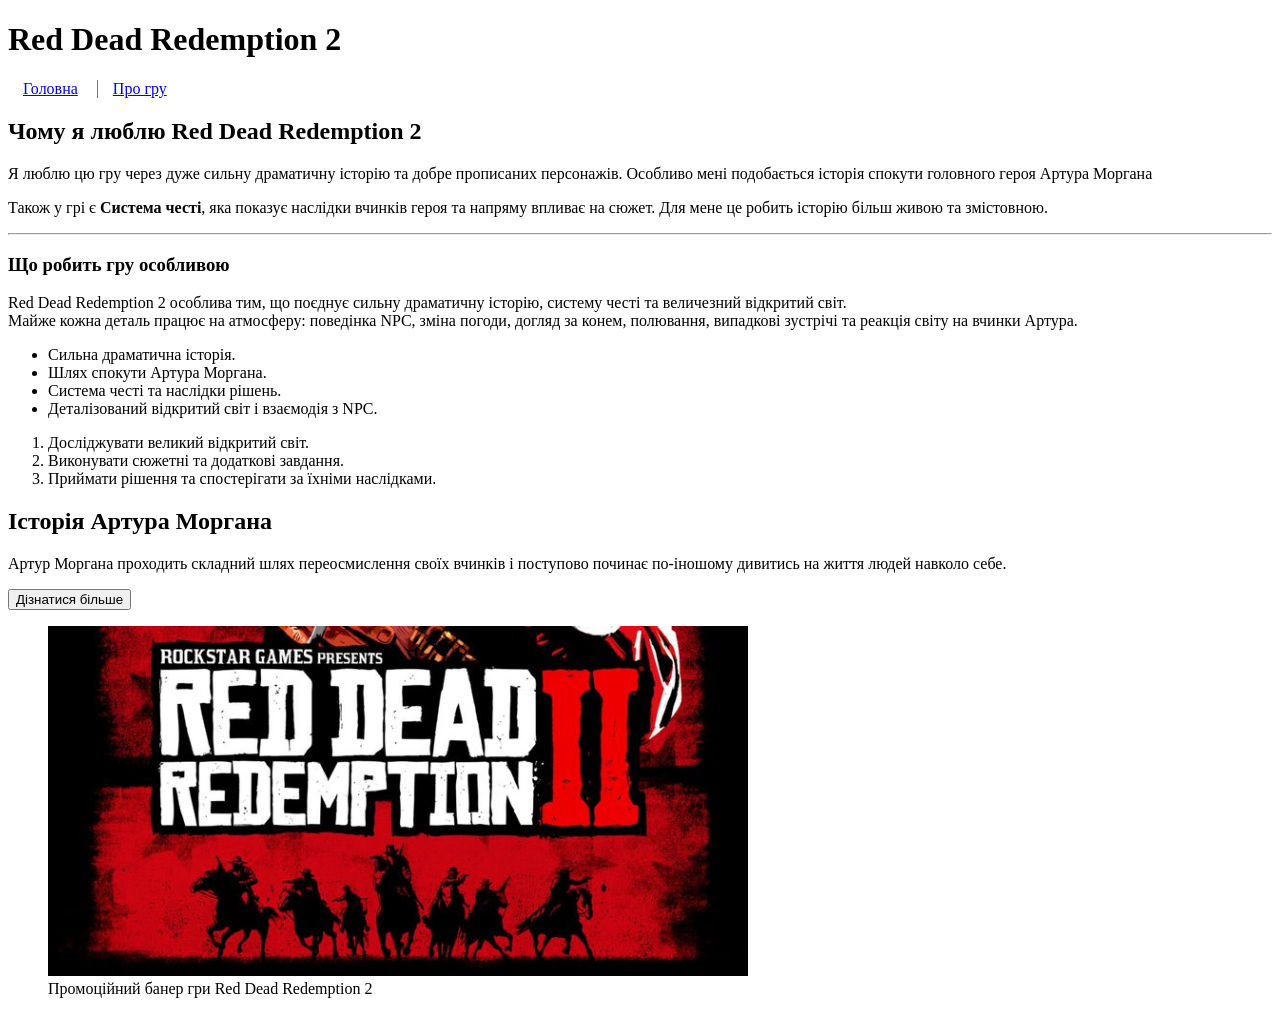
<file: fav game/index.html>
﻿<!DOCTYPE html>
<html lang="uk">
<head>
    <meta charset="utf-8" />
    <meta name="description" content="Сайт про мою улюблену гру Red Dead Redemption 2" />
    <title>Red Dead Redemption 2 — моя улюблена гра</title>

    <style>
         /* Налаштування всього блоку навігації */
         nav {
             margin-bottom: 20px;
             /* Відступ знизу після навігації */
         }

             /* Налаштування посилань у навігації */
             nav a {
                 display: inline-block;
                 /* Дозволяє задавати відступи навколо посилань */

                 padding: 0 15px;
                 /* Відступ зліва і справа від тексту */
             }

                 /* Налаштування кожного посилання,
        яке йде після іншого посилання */
                 nav a + a {
                     border-left: 1px solid #777;
                     /* Вертикальна лінія перед другим посиланням */
                 }
    </style>
</head>
<body>
    <header>
        <h1>Red Dead Redemption 2</h1>

        <nav>
            <a href="index.html">Головна</a>
            <a href="about.html">Про гру</a>
        </nav>
    </header>
    <main>
        <section>
            <h2>Чому я люблю Red Dead Redemption 2</h2>

            <p>
                Я люблю цю гру через дуже сильну драматичну історію та добре прописаних персонажів.
                Особливо мені подобається історія спокути головного героя Артура Моргана
            </p>

            <p>
                Також у грі є
                <strong>Система честі</strong>,
                яка показує наслідки вчинків героя та напряму впливає на сюжет.
                Для мене це робить історію більш живою та змістовною.
            </p>
        </section>

        <hr />
            
        <section id="features">
            <h3>Що робить гру особливою</h3>

            <p>
                Red Dead Redemption 2 особлива тим, що поєднує сильну драматичну історію,
                систему честі та величезний відкритий світ.
                <br>
                Майже кожна деталь працює на атмосферу: поведінка NPC, зміна погоди,
                догляд за конем, полювання, випадкові зустрічі та реакція світу на вчинки Артура.
            </p>
            <ul>
                <li>Сильна драматична історія.</li>
                <li>Шлях спокути Артура Моргана.</li>
                <li>Система честі та наслідки рішень.</li>
                <li>Деталізований відкритий світ і взаємодія з NPC.</li>
            </ul>
            <ol>
                <li>Досліджувати великий відкритий світ.</li>
                <li>Виконувати сюжетні та додаткові завдання.</li>
                <li>Приймати рішення та спостерігати за їхніми наслідками.</li>
            </ol>
        </section>
        <article>
            <h2>Історія Артура Моргана</h2>

            <p>
                Артур Моргана проходить складний шлях переосмислення своїх вчинків 
                і поступово починає по-іношому дивитись на життя людей навколо себе.
            </p>

            <form action="about.html" method="get">
                <button type="submit">Дізнатися більше</button>
            </form>

        </article>
        <figure>
            <img
                 src="images/rdr2.jpg"
                 alt="Промоційний банер гри Red Dead Redemption 2 із вершниками на червоному тлі"
                 width="700" />

            <figcaption>
                Промоційний банер гри Red Dead Redemption 2
            </figcaption>
        </figure>
    </main>
</body>
</html>
</file>
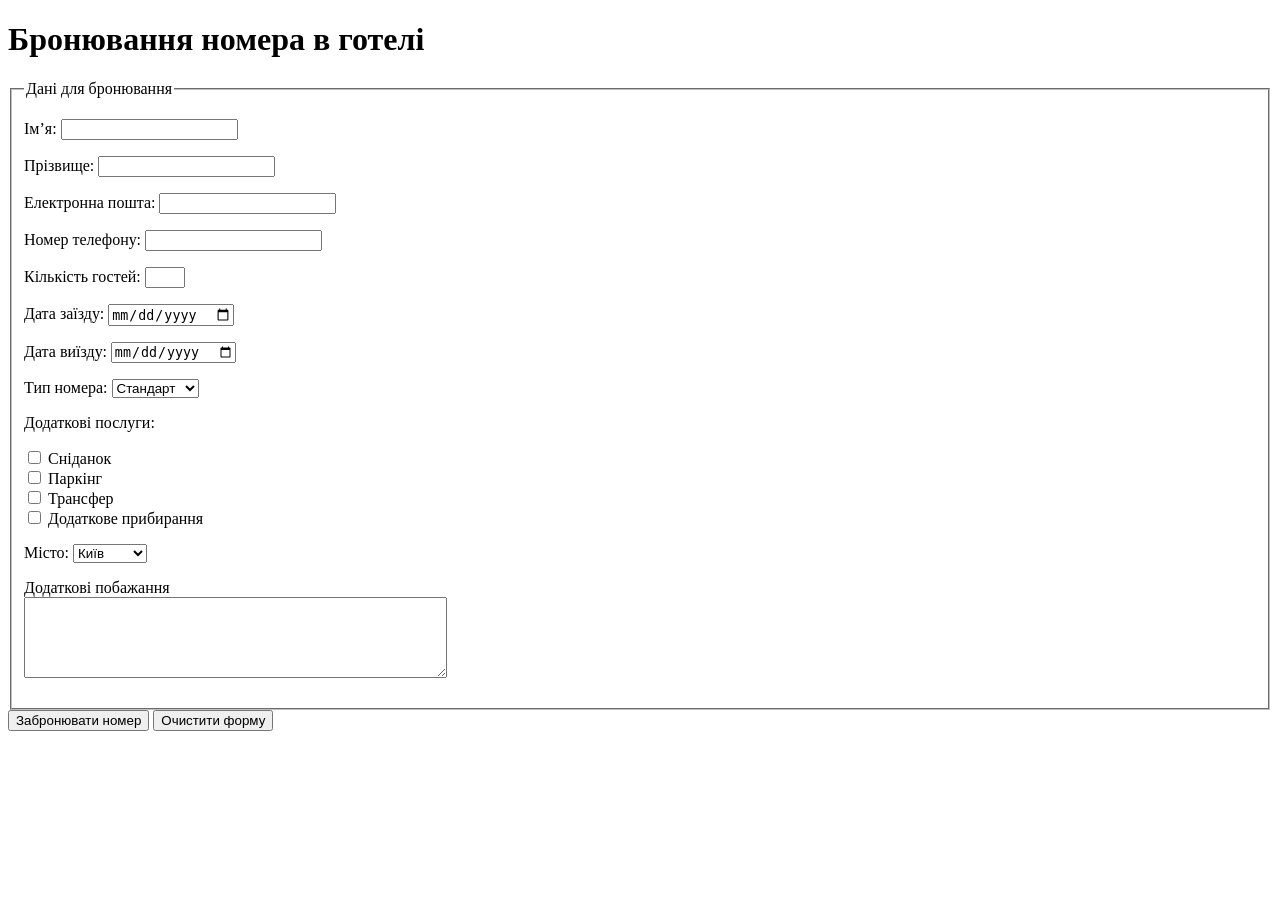
<file: hotel form/index.html>
﻿<!DOCTYPE html>
<html lang="uk">
<head>
    <meta charset="utf-8">
    <title>Бронювання номера</title>
</head>
<body>

    <h1>Бронювання номера в готелі</h1>
    <form>
        <fieldset>
            <legend>Дані для бронювання</legend>
            <p>
                <label for="firstName">Ім’я:</label>
                <input type="text"
                       id="firstName"
                       name="firstName"
                       required>
            </p>
            <p>
                <label for="lastName">Прізвище:</label>
                <input type="text"
                       id="lastName"
                       name="lastName"
                       required>
            </p>
            <p>
                <label for="email">Електронна пошта:</label>
                <input type="email"
                       id="email"
                       name="email"
                       required>
            </p>
            <p>
                <label for="phone">Номер телефону:</label>
                <input type="tel"
                       id="phone"
                       name="phone"
                       required>
            </p>
            <p>
                <label for="guests">Кількість гостей:</label>

                <input type="number"
                       id="guests"
                       name="guests"
                       min="1"
                       max="6"
                       required>
            </p>
            <p>
                <label for="checkin">Дата заїзду:</label>

                <input type="date"
                       id="checkin"
                       name="checkin"
                       required>
            </p>

            <p>
                <label for="checkout">Дата виїзду:</label>

                <input type="date"
                       id="checkout"
                       name="checkout"
                       required>
            </p>
            <p>
                <label for="room">Тип номера:</label>

                <select id="room" name="room" required>
                    <option value="single">Стандарт</option>
                    <option value="double">Напівлюкс</option>
                    <option value="luxury">Люкс</option>
                </select>
            </p>
            <p>Додаткові послуги:</p>

            <label>
                <input type="checkbox"
                       name="service"
                       value="breakfast" />
                       Сніданок
            <label>
            <br>

            <label>
                <input type="checkbox"
                       name="service"
                       value="parking" />
                       Паркінг
            <label>
            <br>

            <label>
                <input type="checkbox"
                       name="service"
                       value="transfer" />
                       Трансфер
            </label>
            <br>

            <label>
                <input type="checkbox"
                       name="service"
                       value="cleaning" />
                       Додаткове прибирання
            <label>
                <p>
                    <label for="city">Місто:</label>

                    <select id="city" name="city">
                        <option value="kyiv">Київ</option>
                        <option value="lviv">Львів</option>
                        <option value="odesa">Одеса</option>
                        <option value="uzhhorod">Ужгород</option>
                        <option value="chernivtsi">Чернівці</option>
                    </select>
                </p>
            <p>
                <label for="wishes">Додаткові побажання</label>
                <br>

                <textarea id="wishes"
                          name="wishes"
                          rows="5"
                          cols="50"
                          maxlength="250"></textarea>
            </p>
        </fieldset>
        <button type="submit">Забронювати номер</button>
        <button type="reset">Очистити форму</button>
    </form>
</body>
</html>
</file>
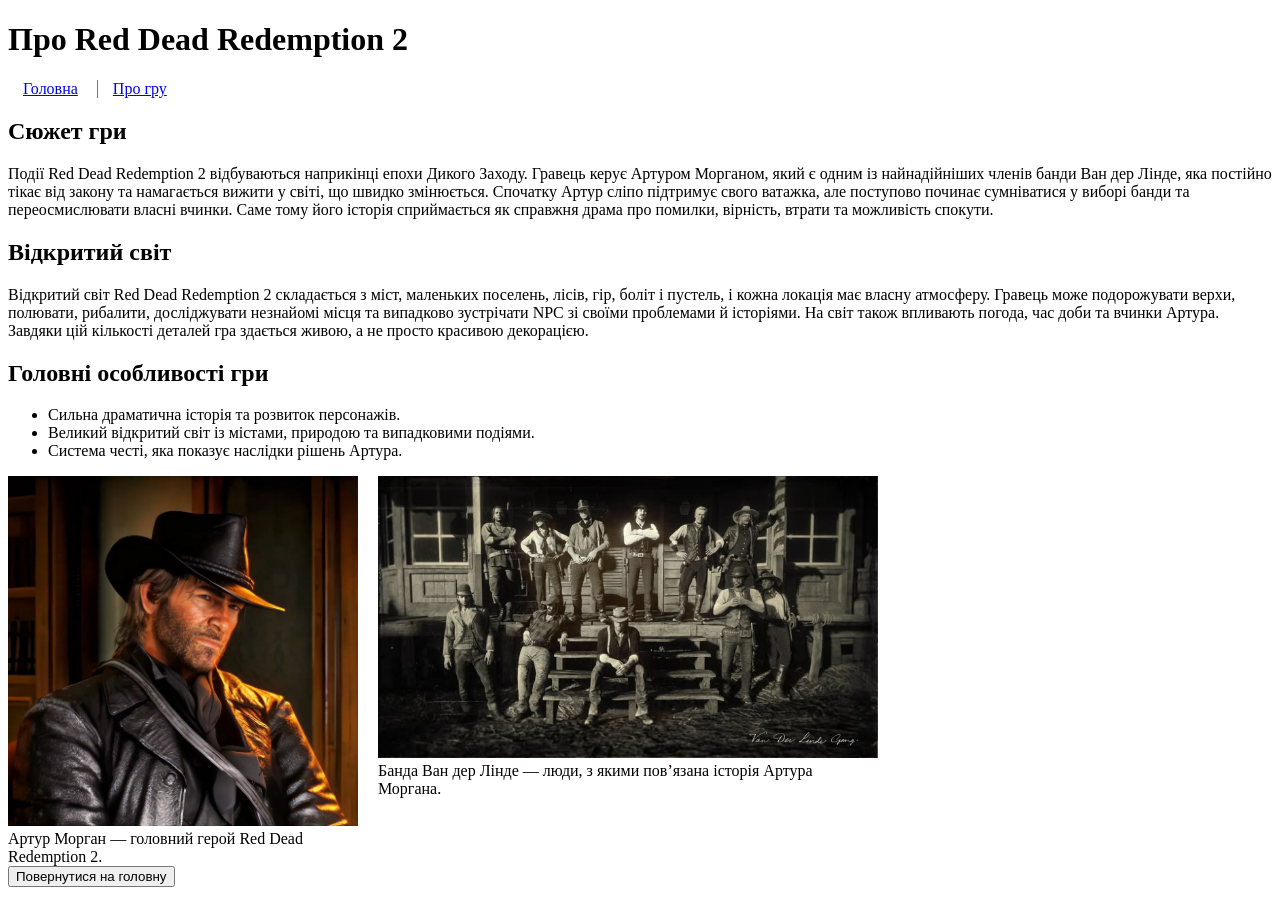
<file: fav game/about.html>
﻿<!DOCTYPE html>
<html lang="uk">
<head>
    <meta charset="utf-8">
    <meta name="description" content="Інформаційна сторінка про гру Red Dead Redemption 2">
    <title>Про Red Dead Redemption 2</title>
    <style>
        /* Розділ навігації */
        nav {
            margin-bottom: 20px;
            /* Відступ після навігації */
        }

            nav a {
                display: inline-block;
                /* Дозволяє нормально задавати відступи */

                padding: 0 15px;
                /* Відступ зліва і справа від тексту */
            }

                nav a + a {
                    border-left: 1px solid #777;
                    /* Вертикальна лінія перед другим посиланням */
                }

        /* Контейнер для двох фотографій */
        .gallery {
            display: flex;
            /* Розміщує фотографії поруч */

            gap: 20px;
            /* Відстань між фотографіями */

            align-items: flex-start;
            /* Вирівнює фотографії по верхньому краю */

            flex-wrap: wrap;
            /* На вузькому екрані переносить їх одна під одну */
        }

            /* Загальні налаштування блоків із фотографіями */
            .gallery figure {
                margin: 0;
                /* Прибирає стандартні відступи figure */
            }

                /* Перша фотографія — Артур */
                .gallery figure:first-child {
                    flex: 0 1 350px;
                    /* Орієнтовна ширина фотографії Артура */
                }

                /* Друга фотографія — банда */
                .gallery figure:last-child {
                    flex: 0 1 500px;
                    /* Орієнтовна ширина фотографії банди */
                }

            /* Налаштування самих зображень */
            .gallery img {
                width: 100%;
                /* Картинка займає ширину свого контейнера */

                height: auto;
                /* Зберігає правильні пропорції картинки */
            }
    </style>
</head>

<body>
    <header>
        <h1>Про Red Dead Redemption 2</h1>

        <nav>
            <a href="index.html">Головна</a>
            <a href="about.html">Про гру</a>
        </nav>
    </header>

    <main>
        <section>
            <h2>Сюжет гри</h2>

            <p>
                Події Red Dead Redemption 2 відбуваються наприкінці епохи Дикого Заходу.
                Гравець керує Артуром Морганом, який є одним із найнадійніших членів банди Ван дер Лінде,
                яка постійно тікає від закону та намагається вижити у світі, що швидко змінюється.
                Спочатку Артур сліпо підтримує свого ватажка, але поступово починає сумніватися
                у виборі банди та переосмислювати власні вчинки.
                Саме тому його історія сприймається як справжня драма про помилки,
                вірність, втрати та можливість спокути.
            </p>

            <h2>Відкритий світ</h2>

            <p>
                Відкритий світ Red Dead Redemption 2 складається з міст, маленьких поселень,
                лісів, гір, боліт і пустель, і кожна локація має власну атмосферу.
                Гравець може подорожувати верхи, полювати, рибалити, досліджувати незнайомі місця
                та випадково зустрічати NPC зі своїми проблемами й історіями.
                На світ також впливають погода, час доби та вчинки Артура.
                Завдяки цій кількості деталей гра здається живою, а не просто красивою декорацією.
            </p>
            <h2>Головні особливості гри</h2>

            <ul>
                <li>Сильна драматична історія та розвиток персонажів.</li>
                <li>Великий відкритий світ із містами, природою та випадковими подіями.</li>
                <li>Система честі, яка показує наслідки рішень Артура.</li>
            </ul>
           
            <div class="gallery">
                <figure>
                    <img src="images/arthur.jpg"
                         alt="Артур Морган із гри Red Dead Redemption 2"
                         width="500">

                    <figcaption>
                        Артур Морган — головний герой Red Dead Redemption 2.
                    </figcaption>
                </figure>

                <figure>
                    <img src="images/gang.jpg"
                         alt="Банда Ван дер Лінде з гри Red Dead Redemption 2"
                         width="700">

                    <figcaption>
                        Банда Ван дер Лінде — люди, з якими пов’язана історія Артура Моргана.
                    </figcaption>
                </figure>
            </div>
        </section>
        <form action="index.html" method="get">
            <button type="submit">Повернутися на головну</button>
        </form>
    </main>
</body>
</html>
</file>
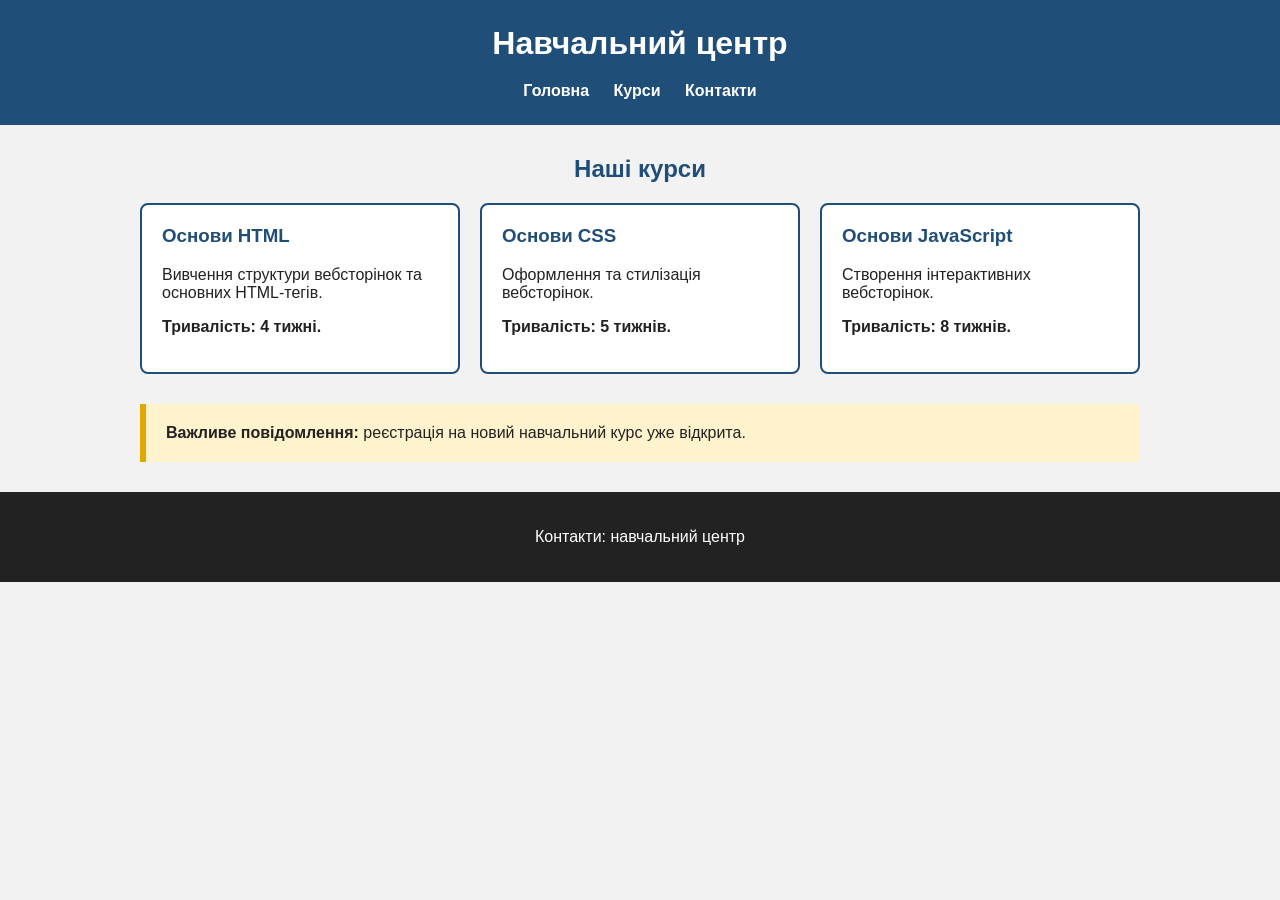
<file: practical-css/work.html>
﻿<!DOCTYPE html>
<html lang="uk">
<head>
    <meta charset="UTF-8">
    <title>Навчальний центр</title>
    <link rel="stylesheet" href="style.css">
</head>
<body>
    <header>
        <h1>Навчальний центр</h1>

        <nav>
            <a href="#home">Головна</a>
            <a href="#courses">Курси</a>
            <a href="#contacts">Контакти</a>
        </nav>
    </header>

    <main id="home">
        <section id="courses">
            <h2>Наші курси</h2>

            <div class="courses">
                <article class="course-card">
                    <h3>Основи HTML</h3>
                    <p>Вивчення структури вебсторінок та основних HTML-тегів.</p>
                    <p class="duration">Тривалість: 4 тижні.</p>
                </article>

                <article class="course-card">
                    <h3>Основи CSS</h3>
                    <p>Оформлення та стилізація вебсторінок.</p>
                    <p class="duration">Тривалість: 5 тижнів.</p>
                </article>

                <article class="course-card">
                    <h3>Основи JavaScript</h3>
                    <p>Створення інтерактивних вебсторінок.</p>
                    <p class="duration">Тривалість: 8 тижнів.</p>
                </article>
            </div>
        </section>

        <aside class="notice">
            <strong>Важливе повідомлення:</strong>
            реєстрація на новий навчальний курс уже відкрита.
        </aside>
    </main>

    <footer id="contacts">
        <p>Контакти: навчальний центр</p>
    </footer>
</body>
</html>
</file>
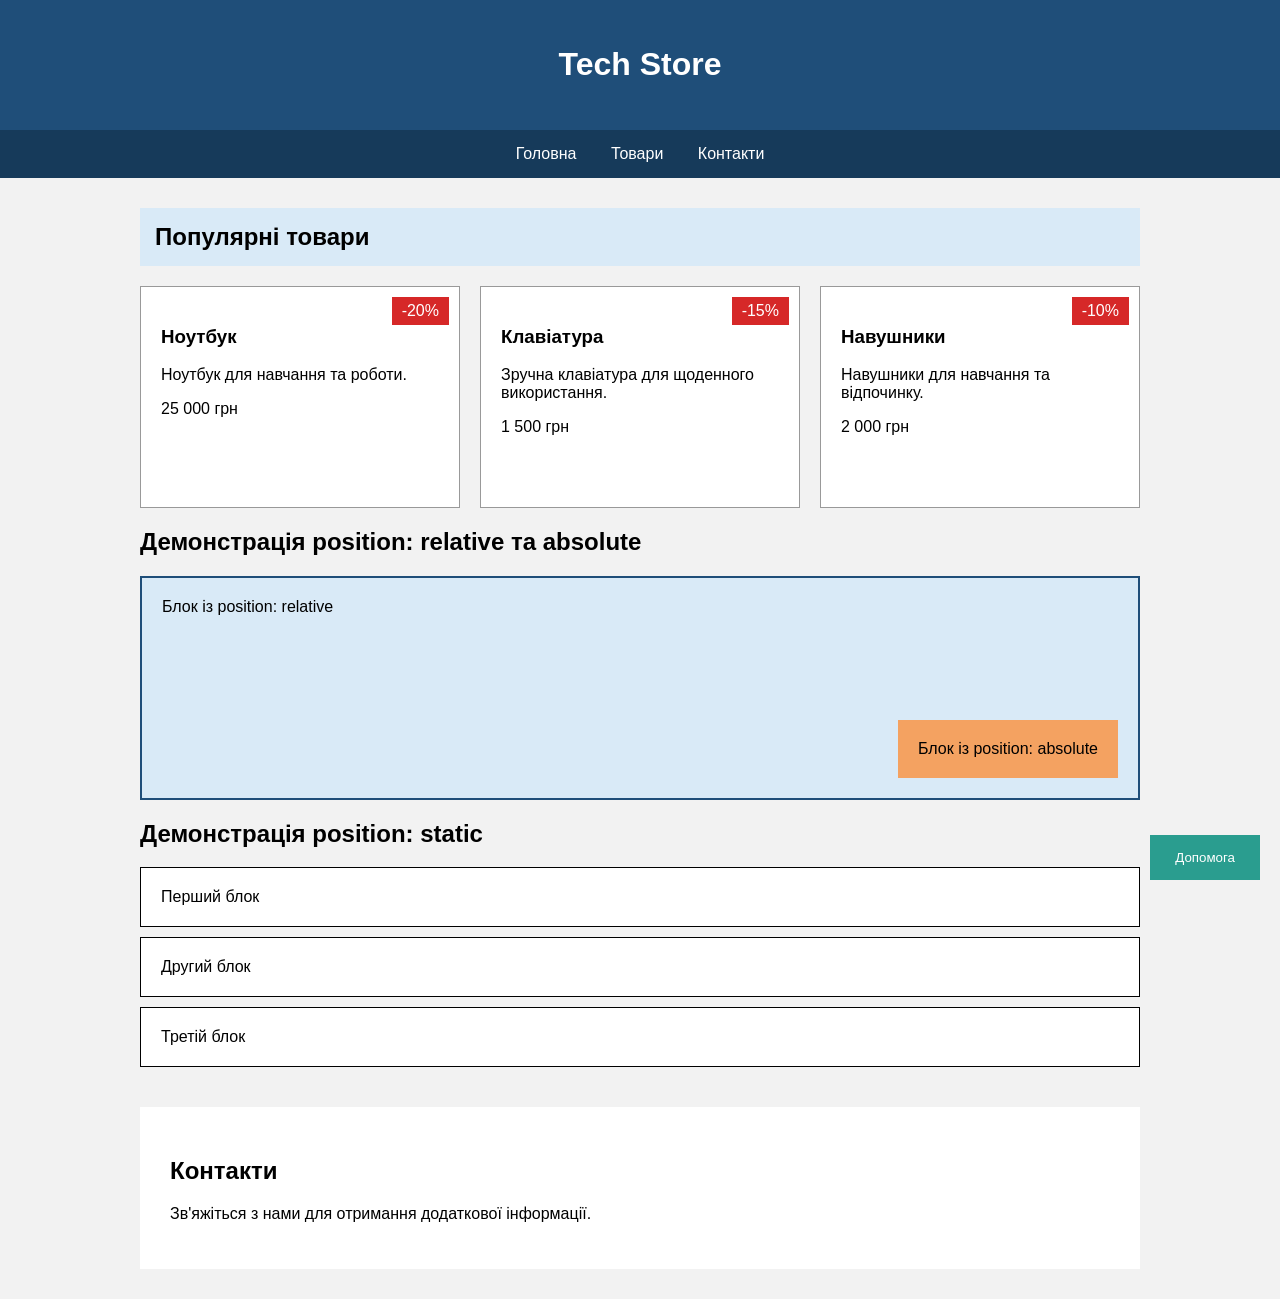
<file: practical-positioning-css/work.html>
﻿<!DOCTYPE html>
<html lang="uk">
<head>
    <meta charset="UTF-8">
    <title>Tech Store</title>
    <link rel="stylesheet" href="style.css">
</head>
<body>
    <header>
        <h1>Tech Store</h1>
    </header>

    <nav class="menu">
        <a href="#home">Головна</a>
        <a href="#products">Товари</a>
        <a href="#contacts">Контакти</a>
    </nav>

    <main id="home">
        <h2 class="sticky-title">Популярні товари</h2>

        <section id="products" class="products">
            <article class="product">
                <span class="discount">-20%</span>
                <h3>Ноутбук</h3>
                <p>Ноутбук для навчання та роботи.</p>
                <p class="price">25 000 грн</p>
            </article>

            <article class="product">
                <span class="discount">-15%</span>
                <h3>Клавіатура</h3>
                <p>Зручна клавіатура для щоденного використання.</p>
                <p class="price">1 500 грн</p>
            </article>

            <article class="product">
                <span class="discount">-10%</span>
                <h3>Навушники</h3>
                <p>Навушники для навчання та відпочинку.</p>
                <p class="price">2 000 грн</p>
            </article>
        </section>

        <section class="position-demo">
            <h2>Демонстрація position: relative та absolute</h2>

            <div class="relative-box">
                Блок із position: relative

                <div class="absolute-box">
                    Блок із position: absolute
                </div>
            </div>
        </section>

        <section class="static-demo">
            <h2>Демонстрація position: static</h2>

            <div class="static-box">Перший блок</div>
            <div class="static-box">Другий блок</div>
            <div class="static-box">Третій блок</div>
        </section>

        <section id="contacts" class="contacts">
            <h2>Контакти</h2>
            <p>Зв'яжіться з нами для отримання додаткової інформації.</p>
        </section>
    </main>

    <button class="help">Допомога</button>
</body>
</html>
</file>
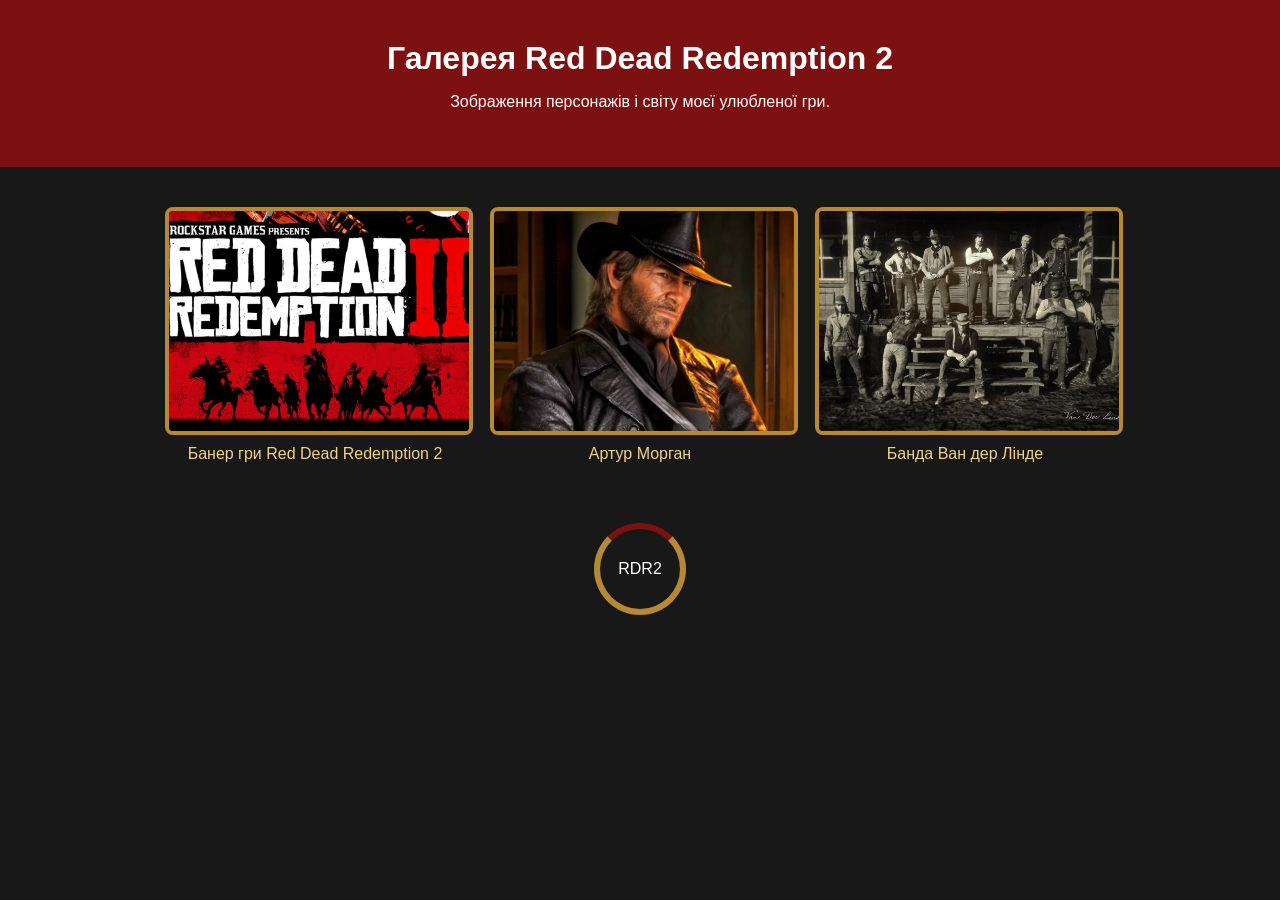
<file: practical-transformations/work.html>
﻿<!DOCTYPE html>
<html lang="uk">
<head>
    <meta charset="UTF-8">
    <title>Галерея Red Dead Redemption 2</title>
    <link rel="stylesheet" href="style.css">
</head>
<body>
    <header>
        <h1>Галерея Red Dead Redemption 2</h1>
        <p>Зображення персонажів і світу моєї улюбленої гри.</p>
    </header>

    <main>
        <section class="gallery">
            <figure>
                <img src="images/rdr2.jpg"
                     alt="Банер гри Red Dead Redemption 2">
                <figcaption>Банер гри Red Dead Redemption 2</figcaption>
            </figure>

            <figure>
                <img src="images/arthur.jpg"
                     alt="Артур Морган у грі Red Dead Redemption 2">
                <figcaption>Артур Морган</figcaption>
            </figure>

            <figure>
                <img src="images/gang.jpg"
                     alt="Банда Ван дер Лінде">
                <figcaption>Банда Ван дер Лінде</figcaption>
            </figure>
        </section>

        <div class="decorative-element">RDR2</div>
    </main>
</body>
</html>
</file>
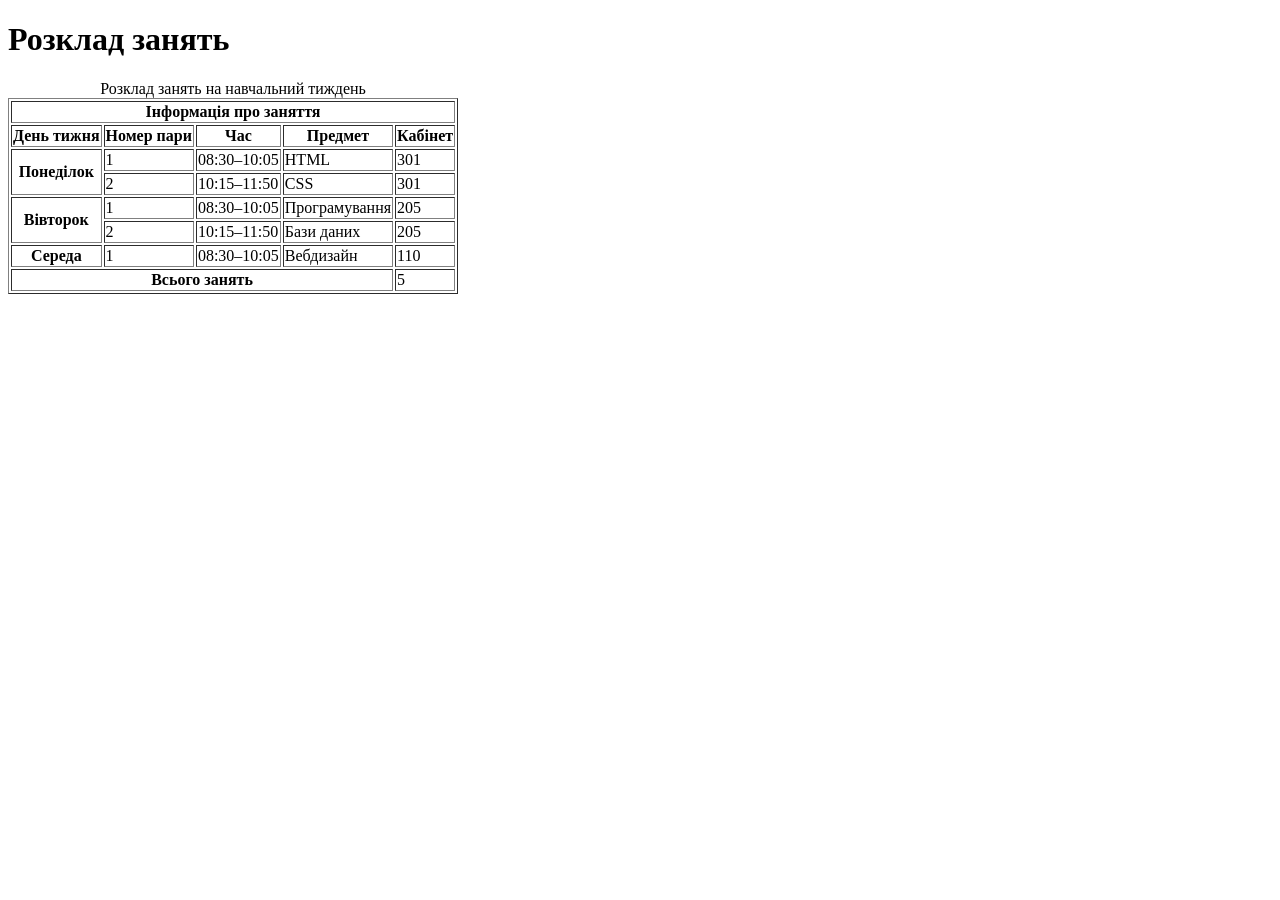
<file: practical-work-tables/work.html>
﻿<!DOCTYPE html>
<html lang="uk">
<head>
    <meta charset="UTF-8">
    <title>Розклад занять</title>
</head>
<body>
    <main>
        <h1>Розклад занять</h1>

        <table border="1">
            <caption>Розклад занять на навчальний тиждень</caption>

            <thead>
                <tr>
                    <th colspan="5">Інформація про заняття</th>
                </tr>
                <tr>
                    <th scope="col">День тижня</th>
                    <th scope="col">Номер пари</th>
                    <th scope="col">Час</th>
                    <th scope="col">Предмет</th>
                    <th scope="col">Кабінет</th>
                </tr>
            </thead>

            <tbody>
                <tr>
                    <th rowspan="2" scope="rowgroup">Понеділок</th>
                    <td>1</td>
                    <td>08:30–10:05</td>
                    <td>HTML</td>
                    <td>301</td>
                </tr>
                <tr>
                    <td>2</td>
                    <td>10:15–11:50</td>
                    <td>CSS</td>
                    <td>301</td>
                </tr>

                <tr>
                    <th rowspan="2" scope="rowgroup">Вівторок</th>
                    <td>1</td>
                    <td>08:30–10:05</td>
                    <td>Програмування</td>
                    <td>205</td>
                </tr>
                <tr>
                    <td>2</td>
                    <td>10:15–11:50</td>
                    <td>Бази даних</td>
                    <td>205</td>
                </tr>

                <tr>
                    <th scope="row">Середа</th>
                    <td>1</td>
                    <td>08:30–10:05</td>
                    <td>Вебдизайн</td>
                    <td>110</td>
                </tr>
            </tbody>

            <tfoot>
                <tr>
                    <th colspan="4" scope="row">Всього занять</th>
                    <td>5</td>
                </tr>
            </tfoot>
        </table>
    </main>
</body>
</html>
</file>
<file: practical-css/style.css>
﻿/* Загальні стилі сторінки */
body {
    margin: 0;
    font-family: Arial, sans-serif;
    background-color: #f2f2f2;
    color: #222;
}

/* Верхня частина сторінки */
header {
    padding: 25px;
    background-color: #1f4e79;
    color: white;
    text-align: center;
}

/* Головний заголовок */
h1 {
    margin: 0 0 20px;
}

/* Меню навігації */
nav a {
    margin: 0 10px;
    color: white;
    text-decoration: none;
    font-weight: bold;
}

    /* Зміна вигляду посилання при наведенні */
    nav a:hover {
        text-decoration: underline;
    }

/* Основний вміст */
main {
    max-width: 1000px;
    margin: 30px auto;
    padding: 0 20px;
}

/* Заголовок розділу */
#courses h2 {
    color: #1f4e79;
    text-align: center;
}

/* Контейнер карток */
.courses {
    display: flex;
    gap: 20px;
    justify-content: center;
}

/* Окрема картка курсу */
.course-card {
    flex: 1;
    padding: 20px;
    background-color: white;
    border: 2px solid #1f4e79;
    border-radius: 8px;
}

    /* Заголовки карток */
    .course-card h3 {
        margin-top: 0;
        color: #1f4e79;
    }

/* Тривалість навчання */
.duration {
    font-weight: bold;
}

/* Важливе повідомлення */
.notice {
    margin-top: 30px;
    padding: 20px;
    background-color: #fff3cd;
    border-left: 6px solid #e0a800;
}

/* Нижня частина сторінки */
footer {
    padding: 20px;
    background-color: #222;
    color: white;
    text-align: center;
}
</file>
<file: practical-positioning-css/style.css>
﻿/* Загальні стилі */
body {
    margin: 0;
    font-family: Arial, sans-serif;
    background-color: #f2f2f2;
}

/* Статичне позиціонування */
header {
    position: static;
    padding: 25px;
    text-align: center;
    background-color: #1f4e79;
    color: white;
}

/* Меню залишається зверху під час прокручування */
.menu {
    position: sticky;
    top: 0;
    z-index: 10;
    padding: 15px;
    background-color: #163a5a;
    text-align: center;
}

    .menu a {
        margin: 0 15px;
        color: white;
        text-decoration: none;
    }

/* Основний вміст */
main {
    max-width: 1000px;
    margin: 30px auto;
    padding: 0 20px;
}

/* Заголовок із position: sticky */
.sticky-title {
    position: sticky;
    top: 60px;
    z-index: 5;
    padding: 15px;
    background-color: #d9eaf7;
}

/* Картки товарів */
.products {
    display: flex;
    gap: 20px;
}

.product {
    position: relative;
    flex: 1;
    min-height: 180px;
    padding: 20px;
    background-color: white;
    border: 1px solid #999;
}

/* Позиціонування знижки всередині картки */
.discount {
    position: absolute;
    top: 10px;
    right: 10px;
    padding: 5px 10px;
    background-color: #d62828;
    color: white;
}

/* Демонстрація relative */
.relative-box {
    position: relative;
    min-height: 180px;
    padding: 20px;
    background-color: #d9eaf7;
    border: 2px solid #1f4e79;
}

/* Демонстрація absolute */
.absolute-box {
    position: absolute;
    right: 20px;
    bottom: 20px;
    padding: 20px;
    background-color: #f4a261;
}

/* Демонстрація static */
.static-box {
    position: static;
    margin: 10px 0;
    padding: 20px;
    border: 1px solid black;
    background-color: white;
}

/* Фіксована кнопка */
.help {
    position: fixed;
    right: 20px;
    bottom: 20px;
    z-index: 20;
    padding: 15px 25px;
    border: none;
    background-color: #2a9d8f;
    color: white;
    cursor: pointer;
}

/* Нижня частина сторінки */
.contacts {
    margin-top: 40px;
    padding: 30px;
    background-color: white;
}
</file>
<file: practical-transformations/style.css>
﻿body {
    margin: 0;
    font-family: Arial, sans-serif;
    background-color: #181818;
    color: white;
}

header {
    padding: 40px 20px;
    text-align: center;
    background-color: #7d1111;
}

h1 {
    margin: 0 0 15px;
}

.gallery {
    display: flex;
    justify-content: center;
    gap: 25px;
    flex-wrap: wrap;
    padding: 40px 20px;
}

figure {
    width: 300px;
    margin: 0;
    text-align: center;
    transition: transform 0.5s ease;
}

    figure:hover {
        transform: scale(1.08) rotate(3deg);
    }

img {
    display: block;
    width: 100%;
    height: 220px;
    object-fit: cover;
    border: 4px solid #b88935;
    border-radius: 8px;
    animation: appear 1.5s ease;
}

figcaption {
    margin-top: 10px;
    color: #f0d28a;
}

.decorative-element {
    width: 80px;
    height: 80px;
    margin: 20px auto;
    border: 6px solid #b88935;
    border-top-color: #7d1111;
    border-radius: 50%;
    display: flex;
    align-items: center;
    justify-content: center;
    animation: spin 3s linear infinite;
}

@keyframes appear {
    from {
        opacity: 0;
        transform: translateY(40px);
    }

    to {
        opacity: 1;
        transform: translateY(0);
    }
}

@keyframes spin {
    from {
        transform: rotate(0deg);
    }

    to {
        transform: rotate(360deg);
    }
}
</file>
